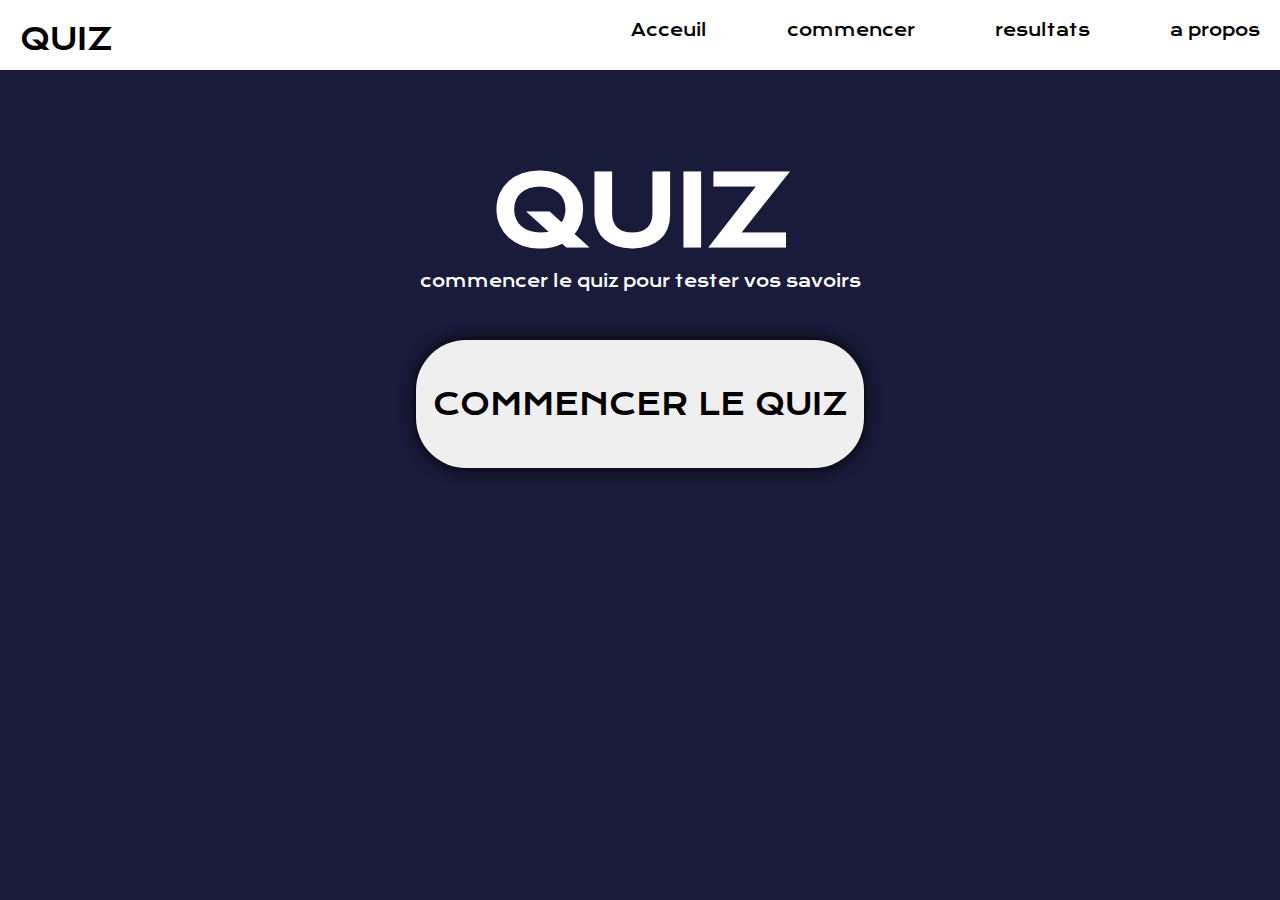
<file: index.html>
<!DOCTYPE html>
<html lang="en">
<head>
    <meta charset="UTF-8">
    <meta name="viewport" content="width=device-width, initial-scale=1.0">
    <link rel="stylesheet" href="style.css">
   
    <link rel="preconnect" href="https://fonts.googleapis.com">
<link rel="preconnect" href="https://fonts.gstatic.com" crossorigin>
<link href="https://fonts.googleapis.com/css2?family=Krona+One&display=swap" rel="stylesheet">
    <title>QUIZ</title>
</head>
<body>
   
<header>
    <nav>
        <p>QUIZ</p>
        <ul>
            <a href="index.html"><li>Acceuil</li></a>
            <li>commencer</li>
            <li>resultats</li>
            <li>a propos</li>
        </ul>
    </nav>
</header>
<section class="Acceuil">
    <h1>QUIZ</h1>
    <p>commencer le quiz pour tester vos savoirs</p>
    <button id="commencer">COMMENCER LE QUIZ</button>
</section>
<script src="script.js"></script>
</body>
</html>
</file>
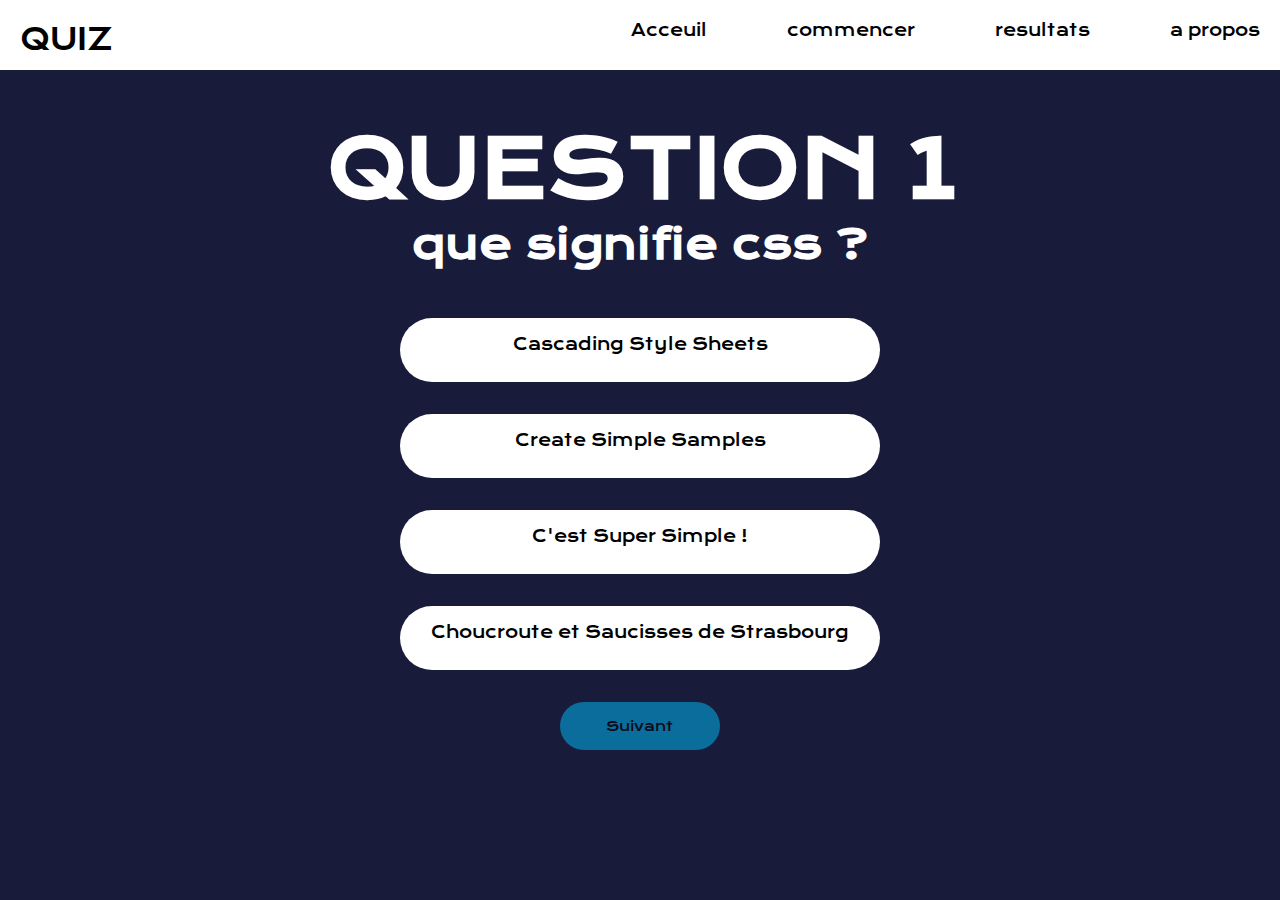
<file: question.html>
<!DOCTYPE html>
<html lang="en">
<head>
    <meta charset="UTF-8">
    <meta name="viewport" content="width=device-width, initial-scale=1.0">
    <link rel="stylesheet" href="style.css">
   
    <link rel="preconnect" href="https://fonts.googleapis.com">
<link rel="preconnect" href="https://fonts.gstatic.com" crossorigin>
<link href="https://fonts.googleapis.com/css2?family=Krona+One&display=swap" rel="stylesheet">
    <title>QUESTIONS</title>
</head>
<body>
   
<header>
    <nav>
        <p>QUIZ</p>
        <ul>
            <a href="index.html"><li>Acceuil</li></a>
            <li>commencer</li>
            <li>resultats</li>
            <li>a propos</li>
        </ul>
    </nav>
</header>
<section class="question">
  <h1 class="question-title" id="question-title"></h1>
  <h2 class="questionnn" id="question-text"></h2>
  <div id="answer1"></div>
  <div id="answer2"></div>
  <div id="answer3"></div>
  <div id="answer4"></div>
  <span class="button">
    <button id="precedent" class="precedent"></button>
    <button id="suivant" class="suivant"></button>
  </span>
</section>
    
</section>
<script src="script.js"></script>
</body>
</html>
</file>
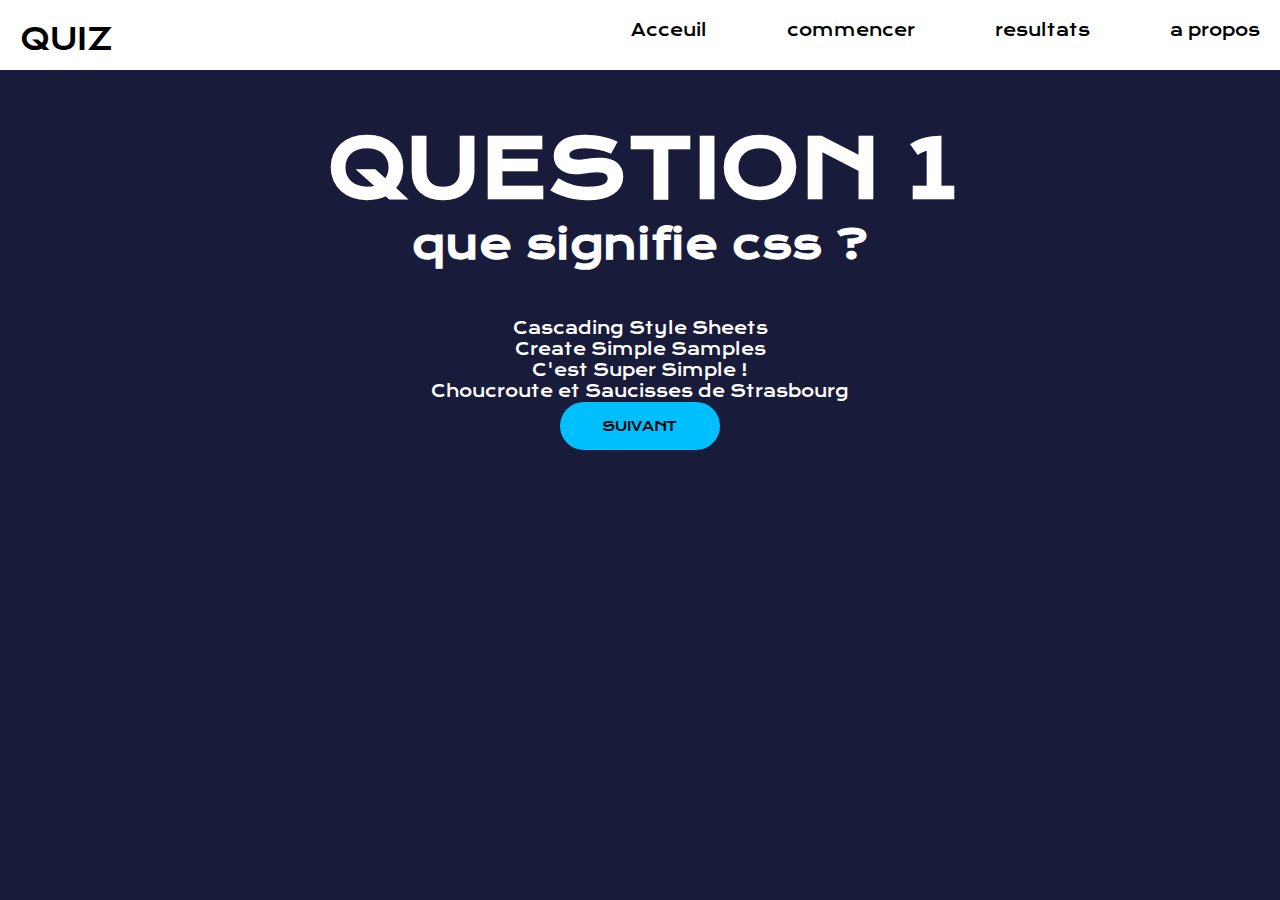
<file: question1.html>
<!DOCTYPE html>
<html lang="en">
<head>
    <meta charset="UTF-8">
    <meta name="viewport" content="width=device-width, initial-scale=1.0">
    <link rel="stylesheet" href="style.css">
   
    <link rel="preconnect" href="https://fonts.googleapis.com">
<link rel="preconnect" href="https://fonts.gstatic.com" crossorigin>
<link href="https://fonts.googleapis.com/css2?family=Krona+One&display=swap" rel="stylesheet">
    <title>QUESTION1</title>
</head>
<body>
   
<header>
    <nav>
        <p>QUIZ</p>
        <ul>
            <a href="index.html"><li>Acceuil</li></a>
            <li>commencer</li>
            <li>resultats</li>
            <li>a propos</li>
        </ul>
    </nav>
</header>
<section class="question">
    <h1>QUESTION 1</h1>
    <h2>que signifie css ?</h2>
    <div class="answer1">Cascading Style Sheets</div>
    <div class="answer2">Create Simple Samples</div>
    <div class="answer3">C'est Super Simple !</div>
    <div class="answer4">Choucroute et Saucisses de Strasbourg</div>
    <button id="suivant1" class="suivant">SUIVANT</button>
</section>
<script src="script.js"></script>
</body>
</html>
</file>
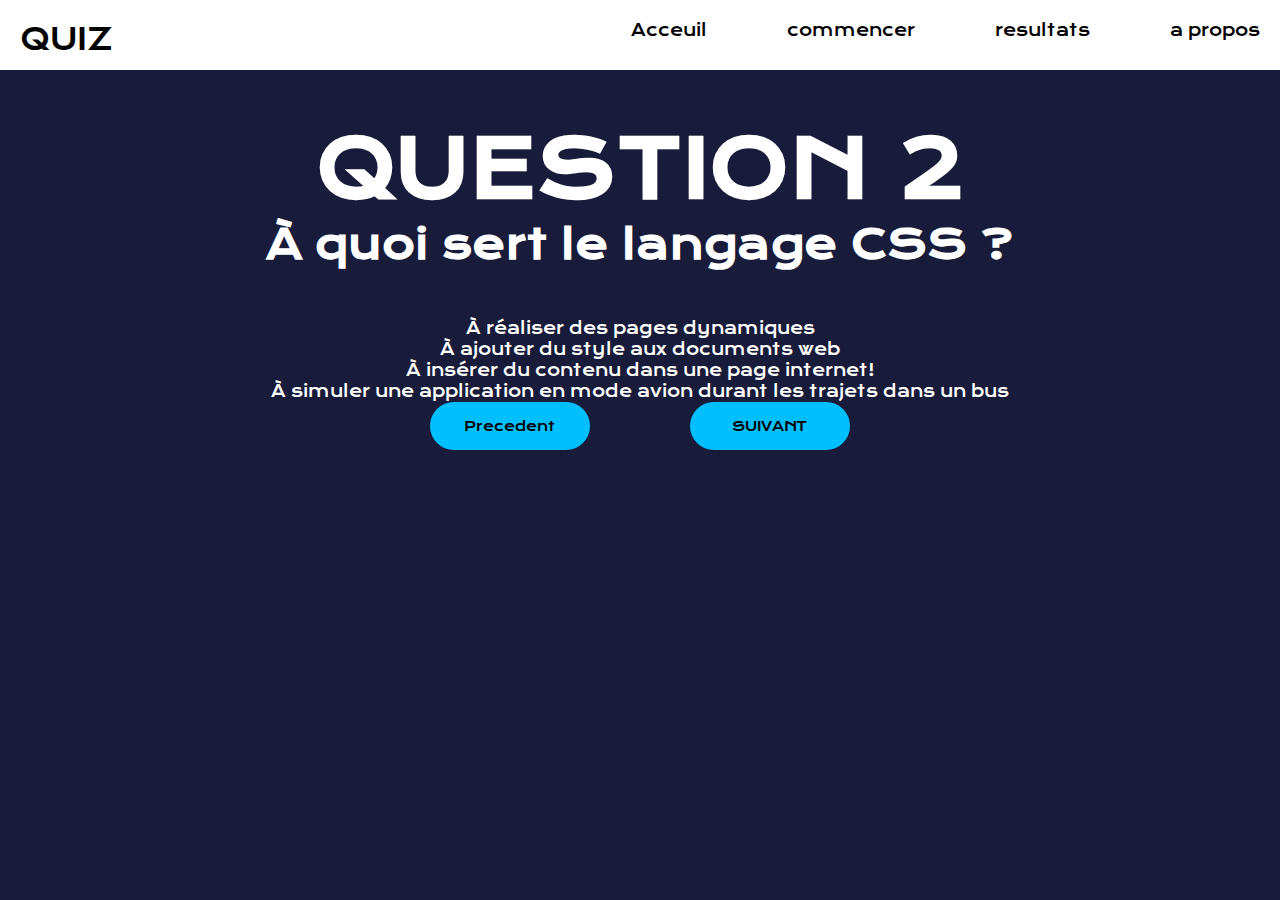
<file: question2.html>
<!DOCTYPE html>
<html lang="en">
<head>
    <meta charset="UTF-8">
    <meta name="viewport" content="width=device-width, initial-scale=1.0">
    <link rel="stylesheet" href="style.css">
   
    <link rel="preconnect" href="https://fonts.googleapis.com">
<link rel="preconnect" href="https://fonts.gstatic.com" crossorigin>
<link href="https://fonts.googleapis.com/css2?family=Krona+One&display=swap" rel="stylesheet">
    <title>QUESTION 2</title>
</head>
<body>
   
<header>
    <nav>
        <p>QUIZ</p>
        <ul>
            <a href="index.html"><li>Acceuil</li></a>
            <li>commencer</li>
            <li>resultats</li>
            <li>a propos</li>
        </ul>
    </nav>
</header>
<section class="question">
    <h1>QUESTION 2</h1>
    <h2>À quoi sert le langage CSS ?</h2>
    <div class="answer1">À réaliser des pages dynamiques</div>
    <div class="answer2">À ajouter du style aux documents web</div>
    <div class="answer3">À insérer du contenu dans une page internet!</div>
    <div class="answer4">À simuler une application en mode avion durant les trajets dans un bus</div>
    <div class="button"><button id="precedent2" class="precedent">Precedent</button>
    <button id="suivant2" class="suivant">SUIVANT</button></div>
</section>
<script src="script.js"></script>
</body>
</html>
</file>
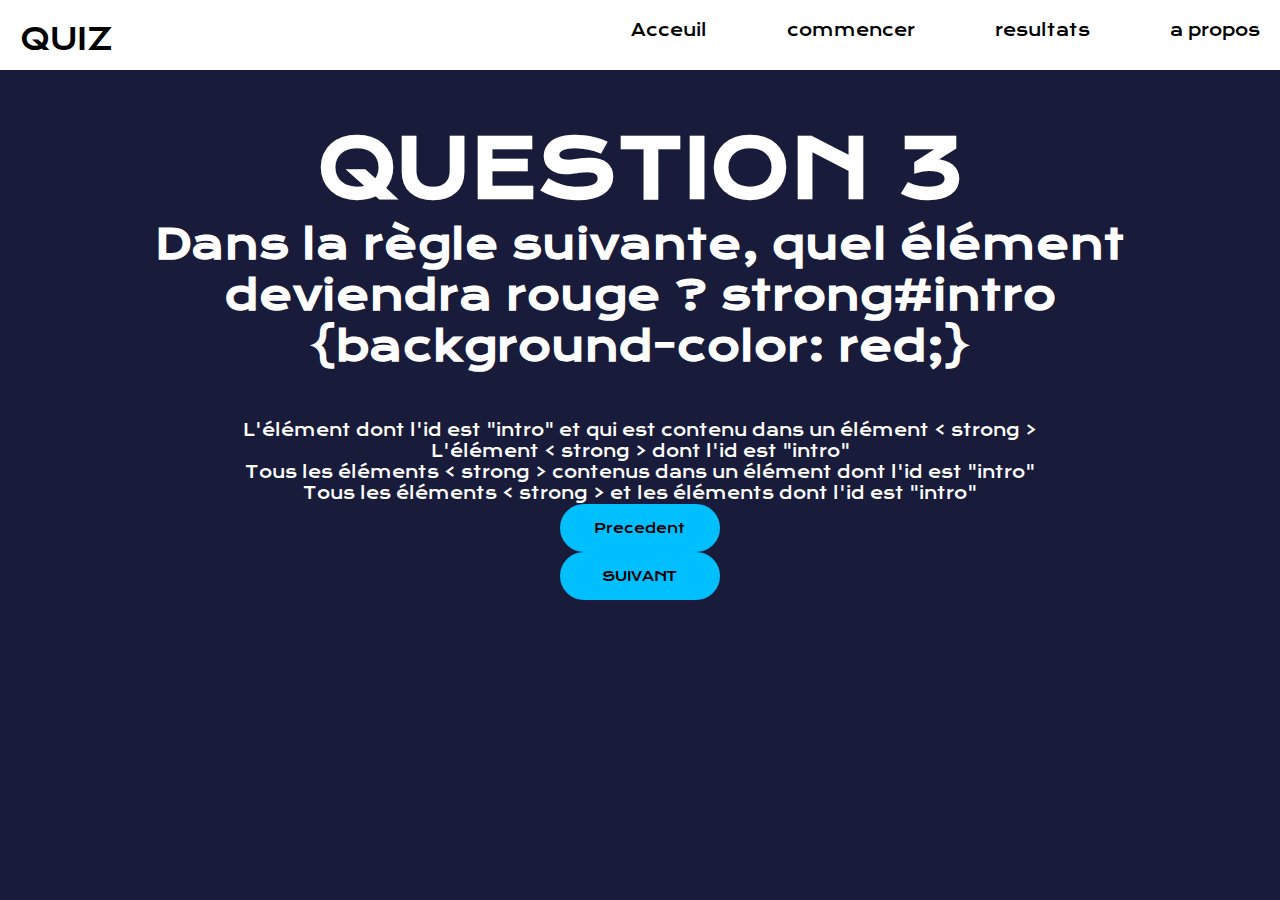
<file: question3.html>
<!DOCTYPE html>
<html lang="en">
<head>
    <meta charset="UTF-8">
    <meta name="viewport" content="width=device-width, initial-scale=1.0">
    <link rel="stylesheet" href="style.css">
   
    <link rel="preconnect" href="https://fonts.googleapis.com">
<link rel="preconnect" href="https://fonts.gstatic.com" crossorigin>
<link href="https://fonts.googleapis.com/css2?family=Krona+One&display=swap" rel="stylesheet">
    <title>QUESTION 2</title>
</head>
<body>
   
<header>
    <nav>
        <p>QUIZ</p>
        <ul>
            <a href="index.html"><li>Acceuil</li></a>
            <li>commencer</li>
            <li>resultats</li>
            <li>a propos</li>
        </ul>
    </nav>
</header>
<section class="question">
    <h1>QUESTION 3</h1>
    <h2>Dans la règle suivante, quel élément deviendra rouge ? strong#intro {background-color: red;}</h2>
    <div class="answer1">L'élément dont l'id est "intro" et qui est contenu dans un élément < strong ></div>
    <div class="answer2">L'élément < strong > dont l'id est "intro"</div>
    <div class="answer3">Tous les éléments < strong > contenus dans un élément dont l'id est "intro"</div>
    <div class="answer4">Tous les éléments < strong > et les éléments dont l'id est "intro"</div>
    <button id="precedent3" class="precedent">Precedent</button>
    <button id="suivant3" class="suivant">SUIVANT</button>
</section>
<script src="script.js"></script>
</body>
</html>
</file>
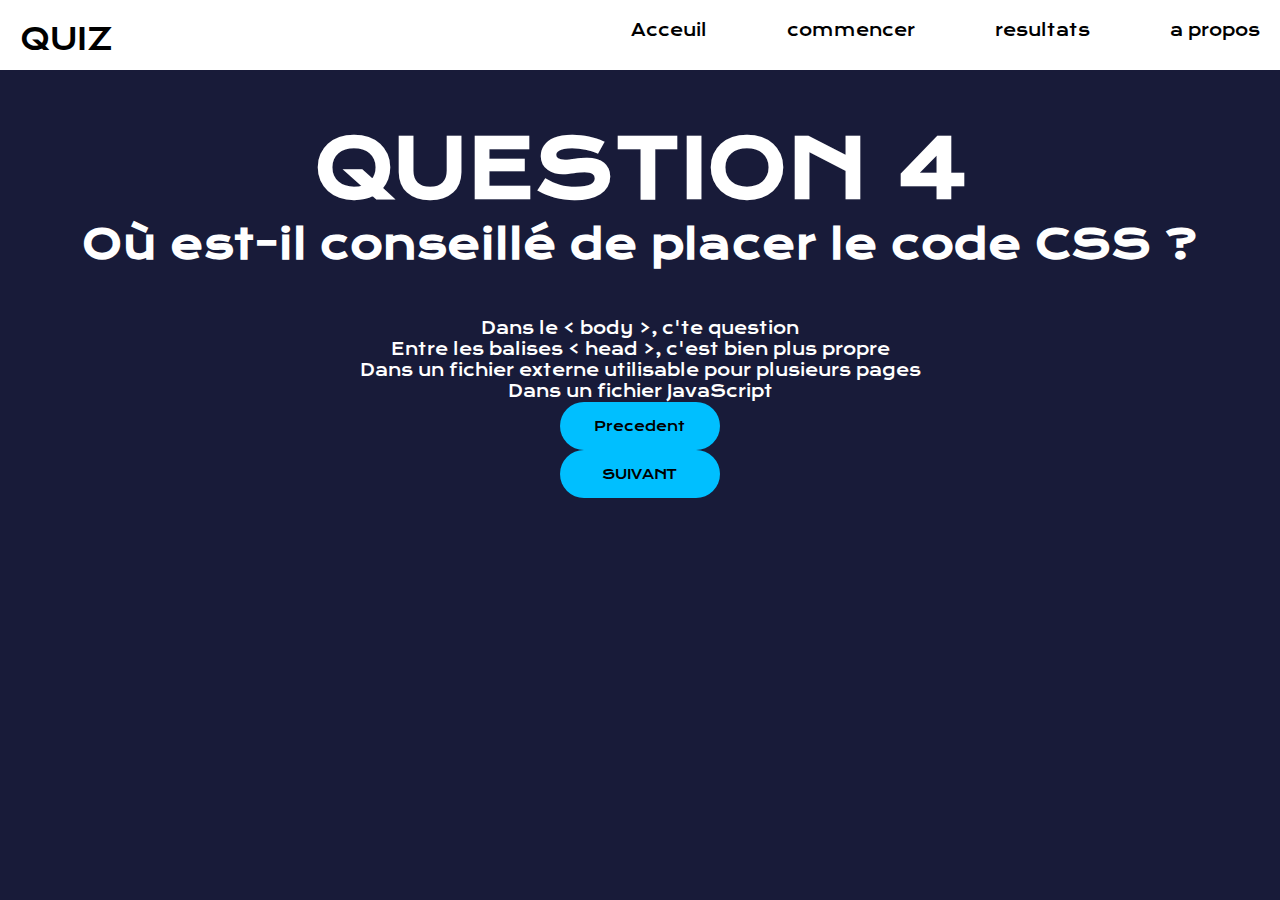
<file: question4.html>
<!DOCTYPE html>
<html lang="en">
<head>
    <meta charset="UTF-8">
    <meta name="viewport" content="width=device-width, initial-scale=1.0">
    <link rel="stylesheet" href="style.css">
   
    <link rel="preconnect" href="https://fonts.googleapis.com">
<link rel="preconnect" href="https://fonts.gstatic.com" crossorigin>
<link href="https://fonts.googleapis.com/css2?family=Krona+One&display=swap" rel="stylesheet">
    <title>QUESTION 2</title>
</head>
<body>
   
<header>
    <nav>
        <p>QUIZ</p>
        <ul>
            <a href="index.html"><li>Acceuil</li></a>
            <li>commencer</li>
            <li>resultats</li>
            <li>a propos</li>
        </ul>
    </nav>
</header>
<section class="question">
    <h1>QUESTION 4</h1>
    <h2>Où est-il conseillé de placer le code CSS ?</h2>
    <div class="answer1">Dans le < body >, c'te question</div>
    <div class="answer2">Entre les balises < head >, c'est bien plus propre</div>
    <div class="answer3">Dans un fichier externe utilisable pour plusieurs pages</div>
    <div class="answer4">Dans un fichier JavaScript</div>
    <button id="precedent4" class="precedent">Precedent</button>    
    <button id="suivant4" class="suivant">SUIVANT</button>
</section>
<script src="script.js"></script>
</body>
</html>
</file>
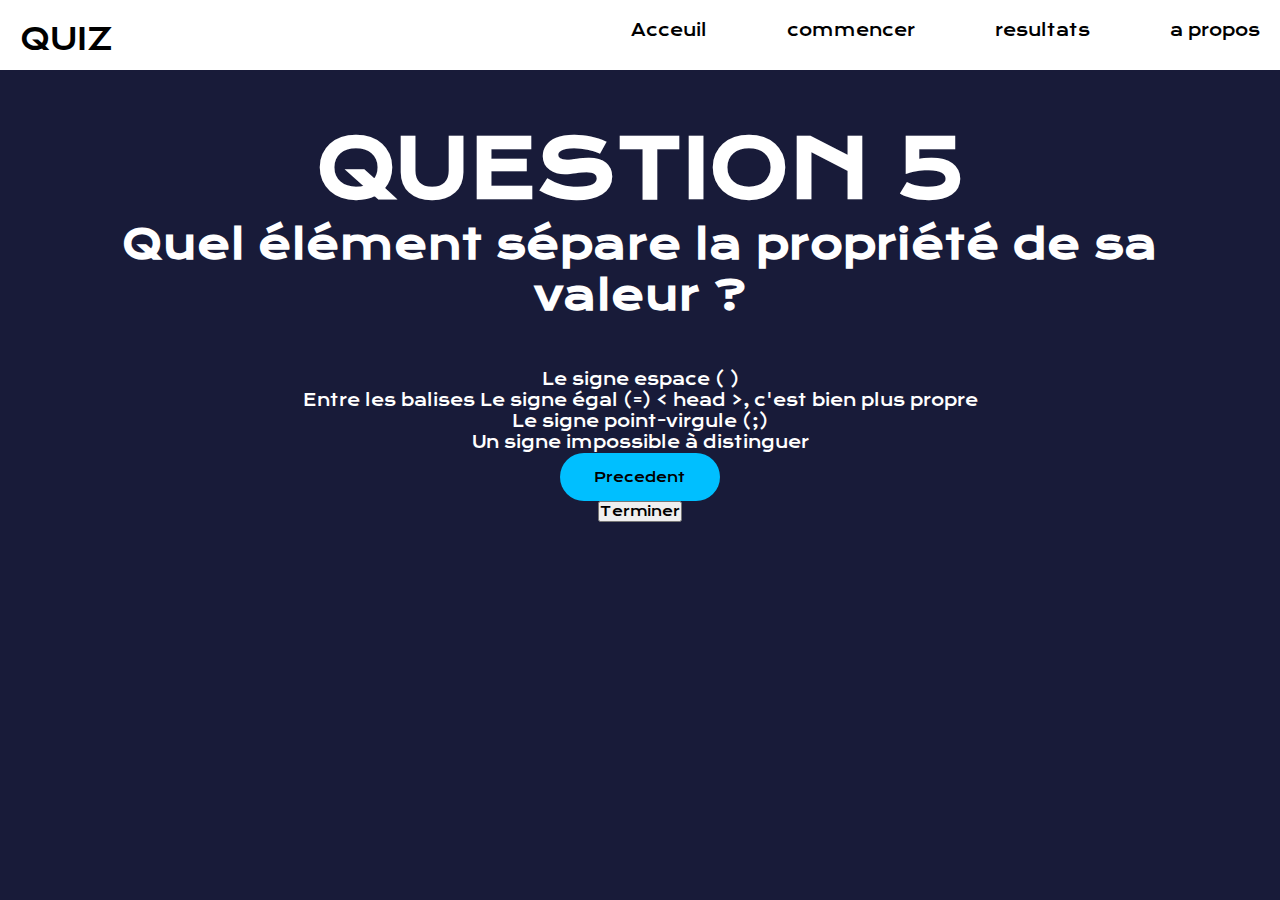
<file: question5.html>
<!DOCTYPE html>
<html lang="en">
<head>
    <meta charset="UTF-8">
    <meta name="viewport" content="width=device-width, initial-scale=1.0">
    <link rel="stylesheet" href="style.css">
   
    <link rel="preconnect" href="https://fonts.googleapis.com">
<link rel="preconnect" href="https://fonts.gstatic.com" crossorigin>
<link href="https://fonts.googleapis.com/css2?family=Krona+One&display=swap" rel="stylesheet">
    <title>QUESTION 2</title>
</head>
<body>
   
<header>
    <nav>
        <p>QUIZ</p>
        <ul>
            <a href="index.html"><li>Acceuil</li></a>
            <li>commencer</li>
            <li>resultats</li>
            <li>a propos</li>
        </ul>
    </nav>
</header>
<section class="question">
    <h1>QUESTION 5</h1>
    <h2>Quel élément sépare la propriété de sa valeur ?</h2>
    <div class="answer1">Le signe espace ( )</div>
    <div class="answer2">Entre les balises Le signe égal (=) < head >, c'est bien plus propre</div>
    <div class="answer3">Le signe point-virgule (;)</div>
    <div class="answer4"> Un signe impossible à distinguer</div>
    <button id="precedent5" class="precedent">Precedent</button>
    <button id="Terminer">Terminer</button>
</section>
<script src="script.js"></script>
</body>
</html>
</file>
<file: style.css>
*{
    padding: 0;
    margin: 0;
    box-sizing: border-box;
}
body{
    background: #181B39;
    font-family: "Krona One", sans-serif;
  font-weight: 400;
  font-style: normal;
}
button{
  font-family: "Krona One", sans-serif;
  font-weight: 400;
  font-style: normal;
}
header{
    background: white;
    height: 70px;
    padding: 20px;
}
nav{
    display: flex;
    justify-content: space-between;
    
}
nav ul{
    list-style: none;
    display: flex;
    gap: 80px;
}
nav p{
    font-size: 30px;
}
.Acceuil{
    display: flex;
    justify-content: center;
    align-items: center;
    flex-direction: column;
    color: white;
    margin: 5rem;
    
}
.Acceuil h1{
    text-align: center;
    font-size: 6rem;
}
.Acceuil p{
    text-align: center;
    margin-bottom: 3rem;
}
.Acceuil button{
    width: 28rem;
    height: 8rem;
    border-radius: 50px;
    font-family: "Krona One", sans-serif;
    font-weight: 400;
    font-style: normal;
    font-size: 30px;
    box-shadow: 0 0 15px #000;
    border: none;
    cursor: pointer;
    transition: 0.3s ease;
}
.Acceuil button:hover{
    transform: scale(1.07);

}
.question{
    display: flex;
    flex-direction: column;
    align-items: center;
    color: white;
    margin: 3rem;
}
.question h1{
    font-size: 80px;
  
}
.question h2{
    font-size: 40px;
    margin-bottom: 3rem;
    text-align: center;
}
#answer1, #answer2, #answer3, #answer4{
    background: white;
    color: #000;
    width: 30rem;
    height: 4rem;
    text-align: center;
    align-items: center;
    justify-content: center;
    padding: 1rem;
    border-radius: 50px;
    margin-bottom: 2rem;
    cursor: pointer;
    transition: 0.3s ease;

   
}

.question div:hover {
    transform: scale(1.02);
    box-shadow: 0 0 10px rgba(255, 255, 255, 0.2);

}

.question div.selected {
    background: #00bfff;
    color: white;
    transform: scale(1.02);
    box-shadow: 0 0 15px rgba(0, 191, 255, 0.3);
}
.suivant{
    width: 10rem;
    height: 3rem;
    border-radius: 50px;
    background: #00bfff;
    border: none;
    cursor: pointer;
}
.suivant:hover {
    transform: scale(1.02);
    box-shadow: 0 0 15px #00bfff;
    transition: 0.3s ease;
}
a{
    color: black;
    text-decoration: none;
}
.precedent{
    width: 10rem;
    height: 3rem;
    border-radius: 50px;
    background: #00bfff;
    border: none;
    cursor: pointer;
    justify-self: flex-start;
    transition: 0.3s ease;

}
.precedent:hover {
    transform: scale(1.02);
    box-shadow: 0 0 15px #00bfff;
}
.button{
   display: flex;
   justify-content: space-between;
    gap: 100px;
}
</file>
